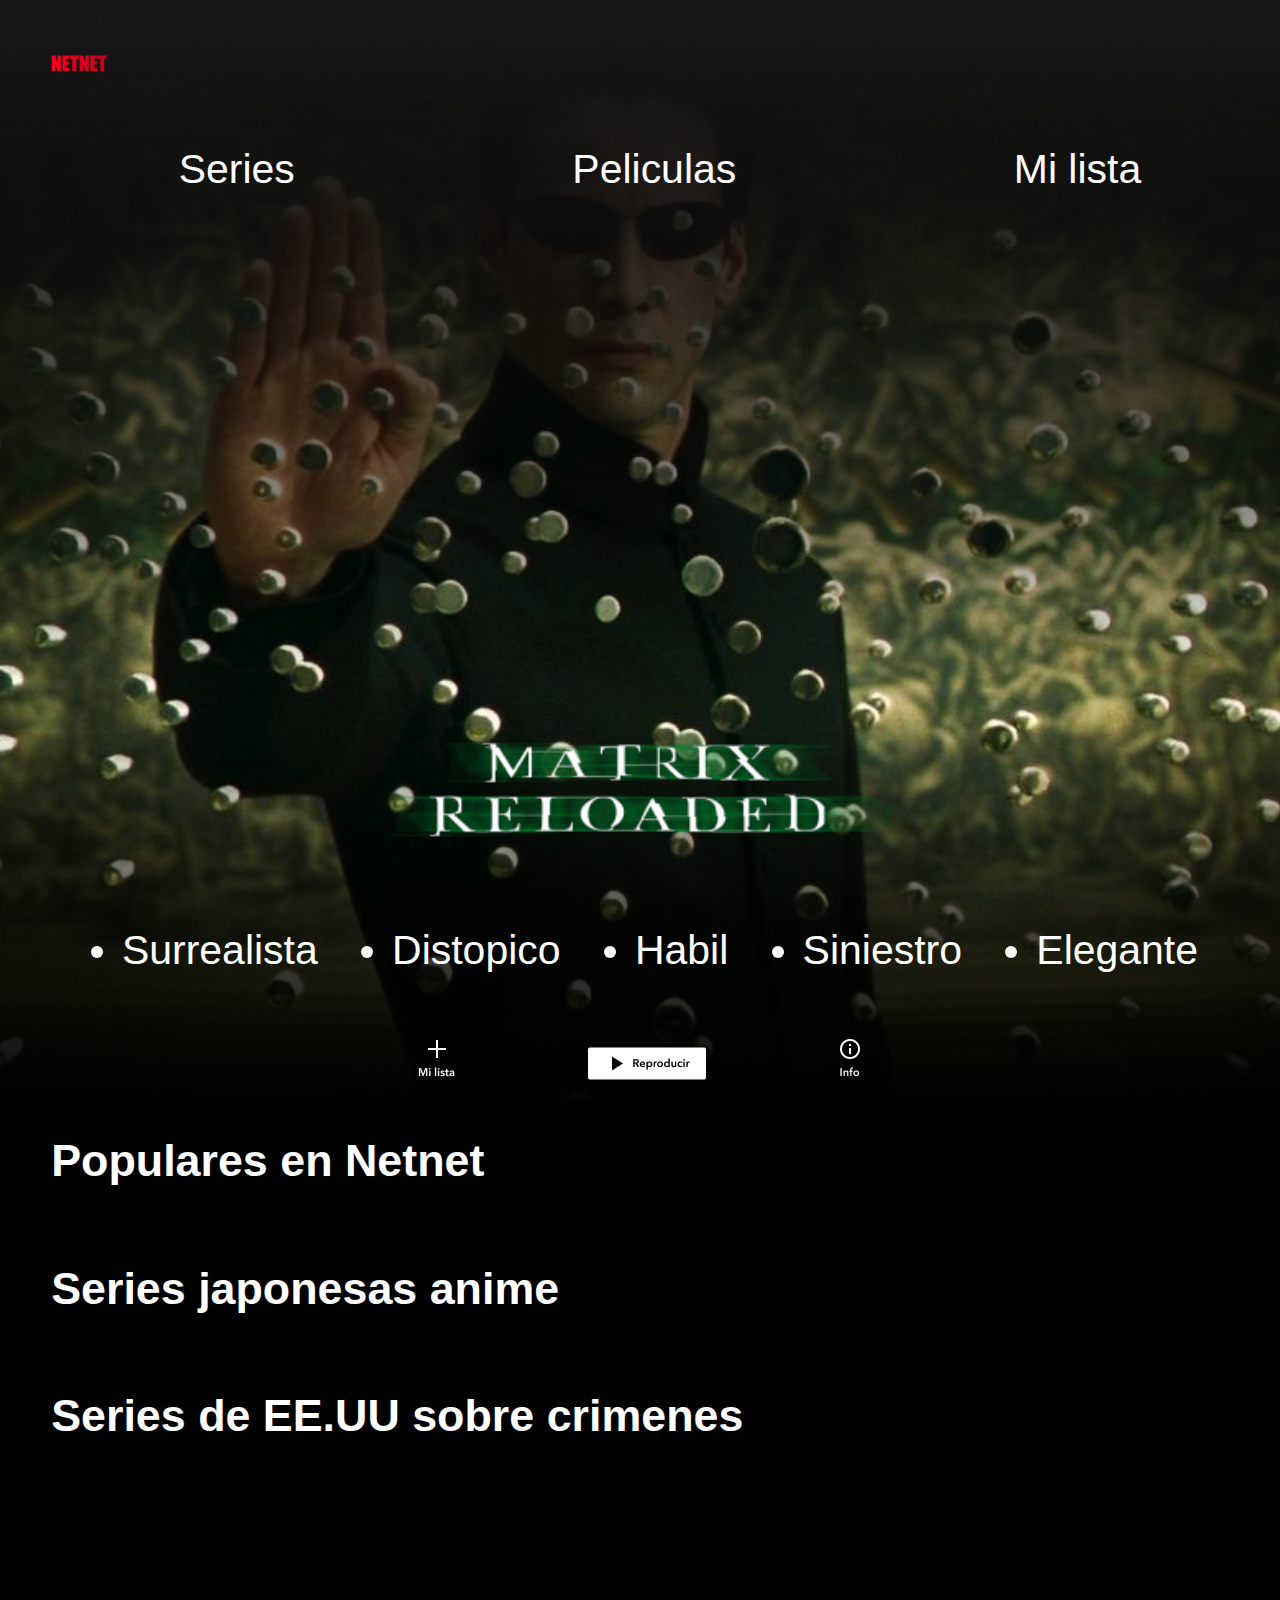
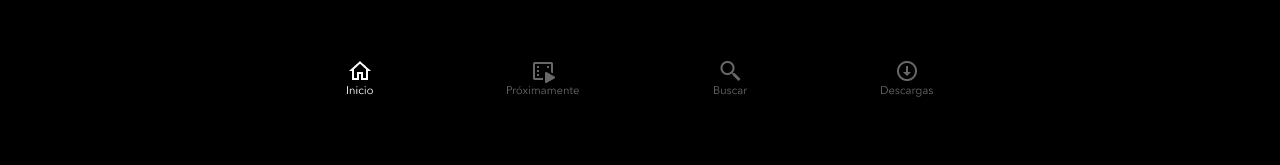
<file: index.html>
<!DOCTYPE html>
<html lang="en">
<head>
    <meta charset="UTF-8">
    <meta http-equiv="X-UA-Compatible" content="IE=edge">
    <meta name="viewport" content="width=device-width, initial-scale=1.0">
    <link rel="stylesheet" href="./styles/styles.css">
    <title>Netnet</title>
</head>
<body>
  
    <main id="main" >

        <div id="top" class="top">

            <img src="./img/bg.png" class="bg1"> 
            <img src="./img/logo-netflix.png" class="logo">
            
            
            
            <!-- <img src="./img/peliculas/matrixrecargado.jpg" class="bg"> -->

<ul class="linkTop">
    <li id="seriesCall">Series</li>
    <li id="peliculasCall">Peliculas</li>
    <li id="milistaCall">Mi lista</li>
</ul>

         
                <center>
                <div class="botones">
                    <img src="./img/matrixrr.png" class="matrixBtn">
                    <ul class="linkMid">
                        <li class="desc">Surrealista</li>
                        <li class="desc">Distopico</li>
                        <li class="desc">Habil</li>
                        <li class="desc">Siniestro</li>
                        <li class="desc">Elegante</li>   
                    </ul>
                    <img src="./img/milista.png" class="btn">        
                   <a href="descarga.html"><img src="./img/reproducir.png" class="btn"></a> 
                    <img src="./img/info.png" class="btn">
                </div>
                </center>

        </div>
        
        <div class="labelMain" id="labelMain">
        
            <h4 id="labelPop">Populares en Netnet</h4>
            <div id="populares" class="cartasContainer">
            </div>       
     
            <h4 id="labelJpn">Series japonesas anime</h4>
            <div id="animes" class="cartasContainer">   
            </div>
     
            <h4 id="labelCri">Series de EE.UU sobre crimenes</h4>
            <div id="crimenes" class="cartasContainer">   
            </div>
      
        </div>

            <h4 id="seriesLabel">Series</h4>
            <div id="series" class="cartasContainer">   
            </div>
              
            <h4 id="peliculasLabel">Peliculas</h4>
            <div id="peliculas" class="cartasContainer">   
            </div>
       
    </main>

    <footer class="footer">
        <center>
        <a  href="index.html"><button><img class="btnFooter" src="./img/inicio.png"></button></a>
        <a href="descarga.html"><button ><img class="btnFooter" src="./img/proximamente.png"></button></a>
        <button><img class="btnFooter" src="./img/buscar.png"></button>
        <button><img class="btnFooter" src="./img/descargas.png"></button>
        </center>
    </footer>

    <script src="./scripts/script.js" ></script>
</body>
</html>
</file>
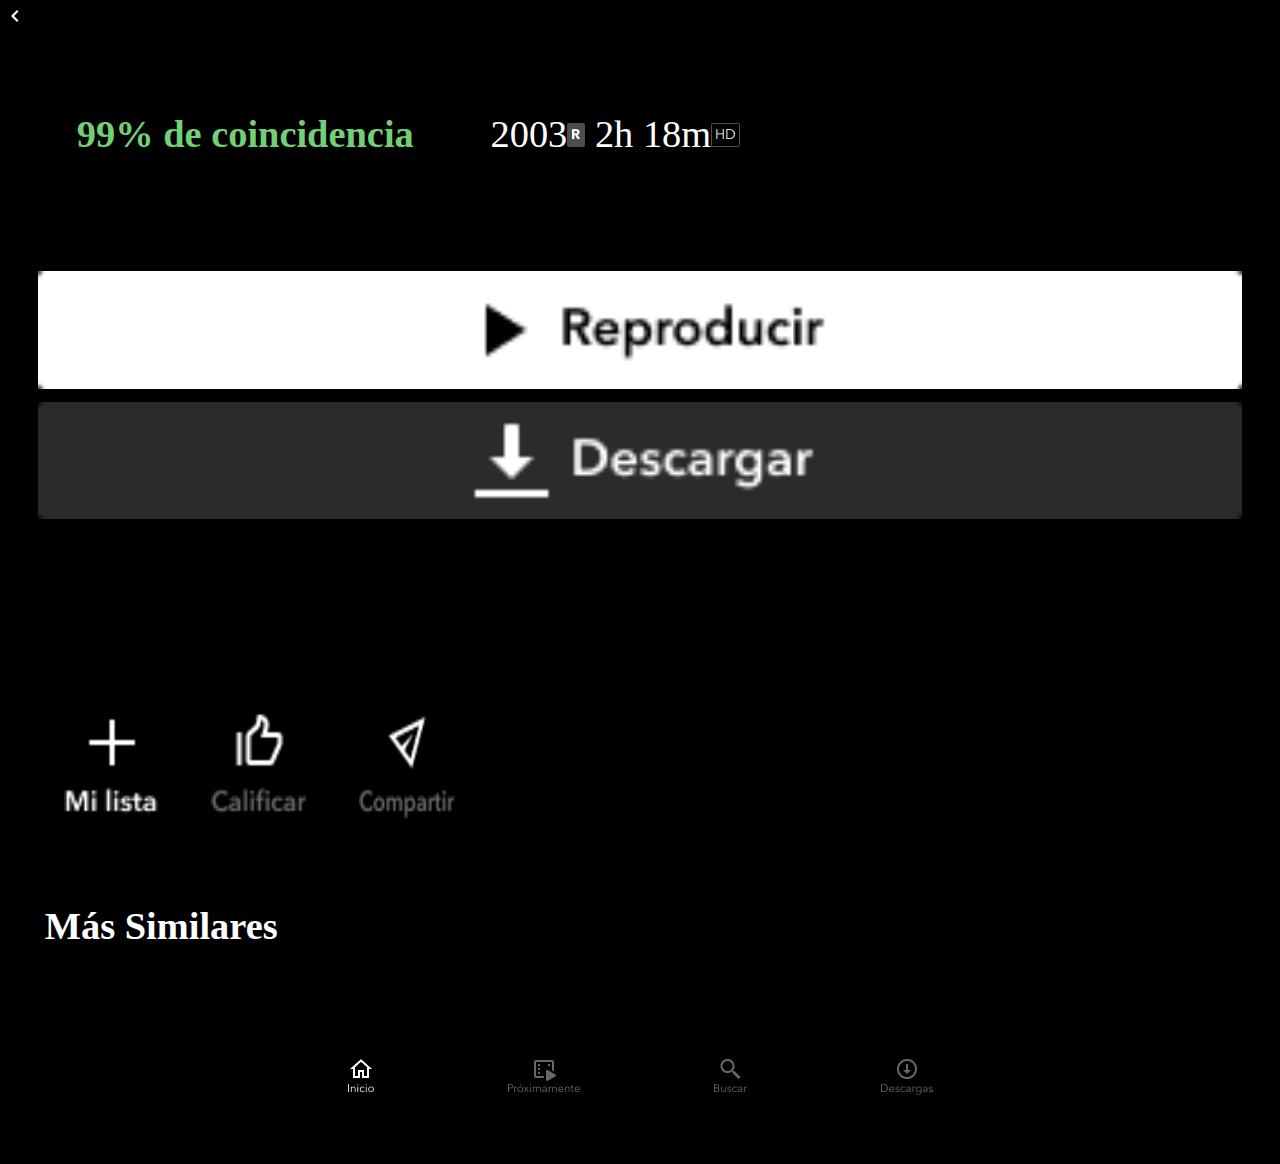
<file: descarga.html>
<!DOCTYPE html>
<html lang="en">
<head>
    <meta charset="UTF-8">
    <meta http-equiv="X-UA-Compatible" content="IE=edge">
    <meta name="viewport" content="width=device-width, initial-scale=1.0">
    <link rel="stylesheet" href="./styles/descarga.css">
    <title>Descarga</title>
</head>
<body>
    <header>
       <a  href="index.html"> <img class="back" src="./img/back.png"></a>
    </header>


    <main>

        <div class="contImg" id="contImg">

        </div>


        
        <div class="contTitulo">
            <h1 class="titulo" id="titulo"></h1>
            <div class="dataCont">
                <h3 class="data verde" style="color: #71D074">99% de coincidencia</h3>
                <p class="data">2003<img class="icono" src="./img/R.png"> 2h 18m<img class="icono" src="./img/HD.png"></p>
            </div>
        </div>

        <div class="contPlay">
            <img src="./img/reproducirbig.png" alt="" class="btnImg"><img src="./img/descargar.png" alt="" class="btnImg">
        </div>

        <div class="contInfo">
            <p class="sinopsis" id="info1"> </p>
            <p class="creditos" id="info2"><!-- Elenco: Keanu Reeves, Laurence Fishburne...más --> </p>
            <p class="creditos" id="info3"><!-- Dirigido por: Lilly wachowski, Lana wachowski --> </p>
        </div>

        <div class="contBotones">
            <img class="compartir" src="./img/milista.png" alt="">
            <img class="compartir" src="./img/calificar.png" alt="">
            <img class="compartir" src="./img/compartit.png" alt="">
        </div>

        <div class="contCartas">
            <h4 id="simiLabel">Más Similares</h4>
            <div id="similares" class="cartasContainer">  
            </div>      
        </div>
 
    </main>





    <footer>
        <footer class="footer">
            <center>
            <a href="index.html"><button><img src="./img/inicio.png"></button></a>
            <a href="descarga.html"><button ><img src="./img/proximamente.png"></button></a>
            <button><img src="./img/buscar.png"></button>
            <button><img src="./img/descargas.png"></button>
            </center>
        </footer>
    </footer>
    
    <script src="./scripts/descarga.js"></script>

</body>
</html>
</file>
<file: styles/styles.css>
*{
    color: white;
    margin: 0;
    font-family:'Gill Sans', 'Gill Sans MT', Calibri, 'Trebuchet MS', sans-serif;
    --rojo: #D22F26 ;
    --gris: #686868 ;
    
}
main{
    overflow: hidden;
    background-color: black;
    
}
.logo{
    margin: 3%;
    size: 35%;
    position: relative;
    padding: 1vw;
}
.bg{

    width: 100%;
}
.bg1{
    position: absolute;
    width: 100%;
}
.imgMovie{
    width: 135px;
    height: 200px;
    border-radius: 3px;
    cursor:pointer 
}
.movies{
   padding: 6px;  
   
}
.cartasContainer{
    margin: 3%;
    display:flex;
    flex-direction: row;
    text-align: center;
    justify-content:start;
    overflow-y: hidden;
      
}

h4{
    font-size: 3.5vw;
    margin: 2% 4% ;
    
}
.matrixBtn{
    margin: 4%;
    display: flex;
    position: relative;
    width: 40vw;
    align-content: center;

}
.botones{
    margin-top: 60vh;
    background: linear-gradient( rgba(0, 0, 0, 0.041), rgba(0, 0, 0, 0.712), black);
    position: relative;
    width: 100%;
}
.top{
    position:relative;
   /*  background: #66999 url(background-photo.jpg) center center cover no-repeat fixed; */
    background-image: url("../img/peliculas/matrixrecargado.jpg");
    background-position: center center;
    background-repeat: no-repeat;
    background-size: cover;
    background-color: #000;
}

.btn{
    padding: 2% 5%;
}
button{
    padding: 5%;
    background-color: black;
     /* border: none;  */
}
body{
    background-color: black;
}
a{
    color:black
}

.linkTop{
    margin-top: 1rem;
    font-weight: 400;
    display: flex;
    flex-wrap: wrap;
    flex-direction:row;
    justify-content:space-around;
    list-style:none
}
.linkMid{
    display: flex;
    flex-direction: row;
    justify-content: center;
    flex-wrap: wrap;
}

li{   
    font-size: 3.2vw;
    font-weight: 400;
    justify-content: center;
    flex-direction: column;
    position: relative;
    margin: 0 10%;
    cursor: pointer;
}
.desc{

    justify-content: center;
    margin: 3% 3%;
}
footer{
    background-color: black;

  

}
button{
    cursor: pointer;
    border:none
}
.cartasContainer::-webkit-scrollbar {
    -webkit-appearance: none;
}

.cartasContainer::-webkit-scrollbar-button:increment,.cartasContainer::-webkit-scrollbar-button {
    display: none;
} 

.cartasContainer::-webkit-scrollbar:horizontal {
    height: 1vh;
}

.cartasContainer::-webkit-scrollbar-thumb {
    background-color:#6868683f;
    border-radius: 20px;
    border: none;
}

.cartasContainer::-webkit-scrollbar-track {
    border-radius: 10px;  
}
</file>
<file: styles/descarga.css>
*{
    color: white;
    margin: 0;
    font-family: bold;
    --rojo: #D22F26 ;
    --gris: #686868 ;
    
}
body{
    background-color: #000;
}
header{
    display: flex;
}
    .back{
        margin:15%;
    }

main{
    display: flex;
    flex-direction: column;
    overflow: hidden;
}

    .contImagen{
        display: flex;
        align-items: center;
    }
        .imagen{
            width: 100%;
        }
    .contTitulo{
        display: flex;
        align-items: left;
        flex-direction: column; 
        margin: 3vw;   
    } 
        .titulo{
            size: 25%;
            font-size: 7vw;
        }
    .dataCont{
        display: flex;
        flex-direction: row;     
    }
        .icono{
            size: 100%;
            position: relative;
        }
        .data{
            padding: 3vw ;
            font-size: 3vw;
        }
.contPlay{
    display: flex;
    flex-direction: column;
    align-items: center;
    padding: 3vw;
}
    .btnImg{
        width: 100%;
        margin-bottom: 1.5vh;
        
    }
.contInfo{
    margin: 3vw;
    font-size: 3vw;
    line-height: 4vw;
}    
    .creditos{
        color: #686868;
        font-size: 3vw;
        line-height: 3vw;
    }
    .sinopsis{
        margin-bottom: 2vw;
    }
.contBotones{
    display: flex;
    margin: 3vw;
}
    .compartir{
        width: 8%;
        padding: 0% 2vw;
    }
.contCartas{
    
    margin: 3.5vw;
    font-size: 3vw;
}    
    .cartasContainer{
        display:flex;
        flex-direction: row;
        text-align: center;
        justify-content:start;
        overflow-y: hidden;
        gap:8px
    }
    .imgMovie{
        width: 135px;
        height: 200px;
        border-radius: 3px;
        /* padding: 6px; */
        cursor: pointer;
    }
    button{
        cursor: pointer;
       border: none;
        background-color: #000;
        padding: 5%;
    }



    .cartasContainer::-webkit-scrollbar {
        -webkit-appearance: none;
    }
    
    .cartasContainer::-webkit-scrollbar-button:increment,.cartasContainer::-webkit-scrollbar-button {
        display: none;
    } 
    
    .cartasContainer::-webkit-scrollbar:horizontal {
        height: 1vh;
    }
    
    .cartasContainer::-webkit-scrollbar-thumb {
        background-color:#6868683f;
        border-radius: 20px;
        border: none;
    }
    
    .cartasContainer::-webkit-scrollbar-track {
        border-radius: 10px;  
    }
</file>
